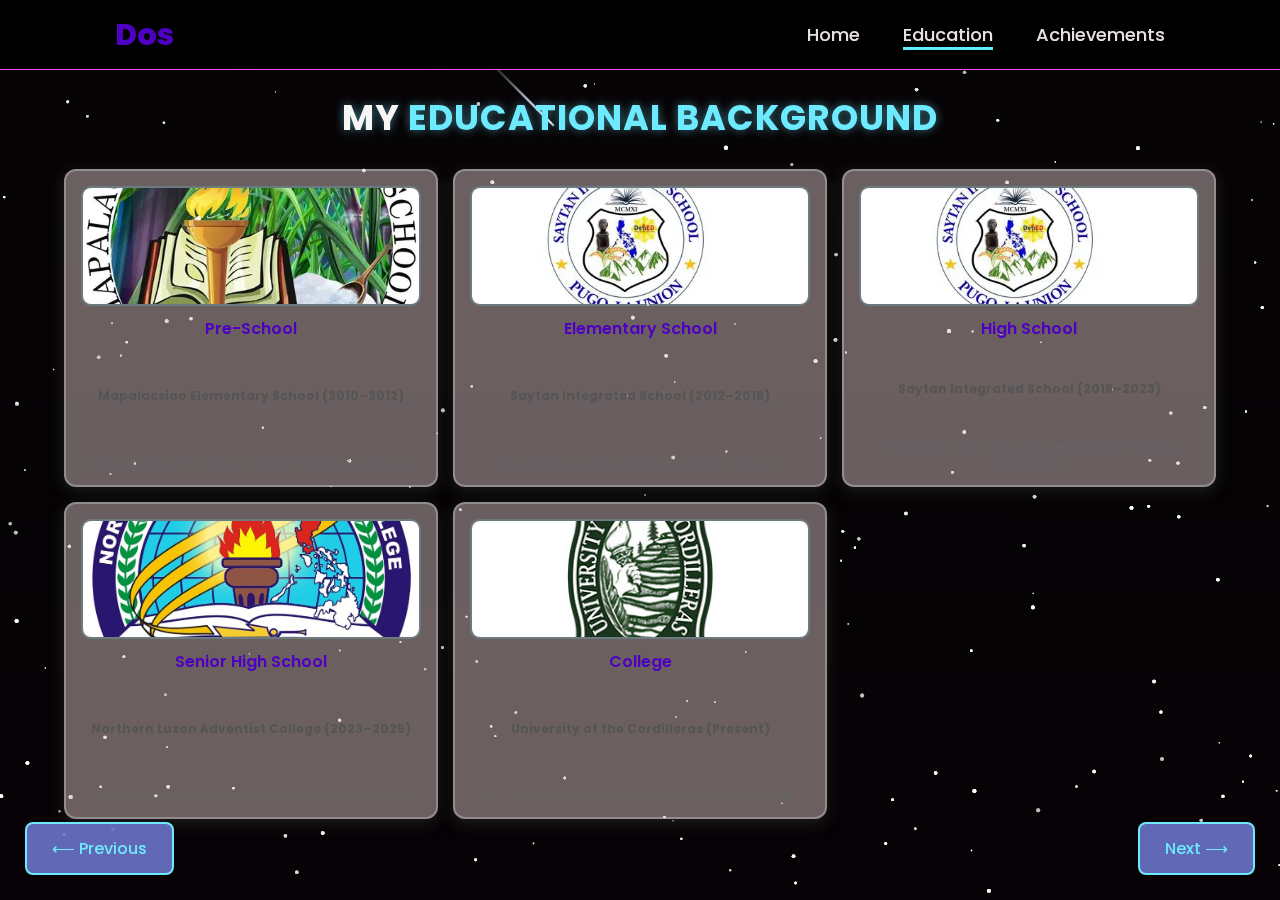
<file: education.html>
<!DOCTYPE html>
<html lang="en">

<head>
  <meta charset="UTF-8" />
  <meta name="viewport" content="width=device-width, initial-scale=1.0" />
  <title>Dos | Education</title>
  <link rel="stylesheet" href="https://cdnjs.cloudflare.com/ajax/libs/font-awesome/6.5.2/css/all.min.css" />
  <style>
    @import url('https://fonts.googleapis.com/css2?family=Poppins:wght@100;200;300;400;500;600&display=swap');

    * {
      margin: 0;
      padding: 0;
      box-sizing: border-box;
      text-decoration: none;
      border: none;
      outline: none;
      font-family: 'Poppins', sans-serif;
    }

    html {
      font-size: 62.5%;
    }

    body, html {
      margin: 0;
      padding: 0;
      height: 100vh;
      overflow: hidden;
      background: linear-gradient(180deg, #eb81c2, #a2678a, #bb42ad);
      color: #eaeaea;
    }

    /* Background Canvas */
    #bg {
      position: fixed;
      top: 0;
      left: 0;
      width: 100%;
      height: 100%;
      z-index: 0;
      pointer-events: none;
    }

    /* HEADER */
    header {
      position: fixed;
      top: 0;
      left: 0;
      width: 100%;
      height: 70px;
      padding: 1rem 9%;
      background-color: rgba(0, 0, 0, 0.85);
      backdrop-filter: blur(10px);
      display: flex;
      justify-content: space-between;
      align-items: center;
      z-index: 100;
      border-bottom: 1px solid rgb(247, 78, 239);
    }

    .logo {
      font-size: 3rem;
      color: #4e01c2;
      font-weight: 800;
      transition: 0.5s;
      cursor: pointer;
    }

    .logo:hover {
      transform: scale(1.1);
      text-shadow: 0 0 15px #dd04e4;
    }

    nav a {
      font-size: 1.8rem;
      color: #e7e0e0;
      margin-left: 4rem;
      font-weight: 500;
      border-bottom: 3px solid transparent;
      transition: 0.3s;
    }

    nav a:hover,
    nav a.active {
      border-bottom: 3px solid #5ef0ff;
    }

    /* EDUCATION SECTION */
    .education-section {
      position: relative;
      z-index: 1;
      height: 100vh;
      padding-top: 90px;
      padding-left: 5%;
      padding-right: 5%;
      padding-bottom: 80px;
      display: flex;
      flex-direction: column;
      justify-content: center;
    }

    /* Title styling */
    .heading {
      text-align: center;
      font-size: 3.5rem;
      margin-bottom: 2.5rem;
      text-transform: uppercase;
      letter-spacing: 0.1rem;
      color: #f8f5f5;
      text-shadow: 0 0 10px rgba(110, 234, 255, 0.5);
    }

    .heading span {
      color: #6eeaff;
    }

    /* CONTAINER GRID */
    .edu-container {
      display: grid;
      grid-template-columns: repeat(5, 1fr);
      gap: 1.5rem;
      height: 100%;
      max-height: calc(100vh - 250px);
      align-items: stretch;
    }

    /* EDUCATION CARDS */
    .edu-card {
      background: rgba(214, 194, 194, 0.486);
      border-radius: 12px;
      padding: 1.5rem;
      text-align: center;
      box-shadow: 0 4px 15px rgba(39, 37, 37, 0.774);
      transition: transform 0.3s ease, box-shadow 0.3s ease;
      border: 2px solid rgba(243, 248, 249, 0.3);
      display: flex;
      flex-direction: column;
      justify-content: space-between;
    }

    .edu-card:hover {
      transform: translateY(-8px);
      box-shadow: 0 8px 25px rgba(110, 234, 255, 0.4);
      border-color: #6eeaff;
    }

    /* CARD IMAGE */
    .edu-card img {
      width: 100%;
      height: 120px;
      object-fit: cover;
      border-radius: 10px;
      margin-bottom: 1rem;
      border: 2px solid rgba(110, 234, 255, 0.2);
    }

    /* Card Content */
    .card-content {
      flex: 1;
      display: flex;
      flex-direction: column;
      justify-content: space-between;
    }

    /* TEXT STYLING */
    .edu-card h3 {
      font-size: 1.6rem;
      color: #4e01c2;
      margin-bottom: 0.5rem;
      font-weight: 600;
    }

    .edu-card h4 {
      font-size: 1.2rem;
      color: #555;
      margin-bottom: 0.8rem;
      line-height: 1.3;
    }

    .edu-card p {
      font-size: 1.1rem;
      color: #666;
      line-height: 1.4;
    }

    /* NAV BUTTONS */
    .prev-btn, .next-btn {
      position: fixed;
      bottom: 25px;
      padding: 1.2rem 2.5rem;
      background: rgba(107, 115, 201, 0.9);
      color: #6eeaff;
      border-radius: 8px;
      text-decoration: none;
      font-size: 1.6rem;
      font-weight: 500;
      border: 2px solid #6eeaff;
      transition: all 0.3s ease;
      z-index: 99;
    }

    .prev-btn {
      left: 25px;
    }

    .next-btn {
      right: 25px;
    }

    .prev-btn:hover, .next-btn:hover {
      background: #6eeaff;
      color: #565b9f;
      transform: scale(1.05);
      box-shadow: 0 0 20px rgba(110, 234, 255, 0.6);
    }

    /* RESPONSIVE DESIGN */
    @media (max-width: 1400px) {
      .edu-container {
        grid-template-columns: repeat(3, 1fr);
        grid-template-rows: repeat(2, 1fr);
      }
      
      .edu-card:last-child {
        grid-column: 2 / 3;
      }
    }

    @media (max-width: 1024px) {
      .heading {
        font-size: 3rem;
        margin-bottom: 2rem;
      }
      
      .edu-container {
        grid-template-columns: repeat(2, 1fr);
        gap: 1.2rem;
      }
      
      .edu-card h3 {
        font-size: 1.4rem;
      }
      
      .edu-card h4 {
        font-size: 1.1rem;
      }
      
      .edu-card p {
        font-size: 1rem;
      }
    }

    @media (max-width: 768px) {
      nav a {
        font-size: 1.4rem;
        margin-left: 2rem;
      }
      
      .heading {
        font-size: 2.5rem;
      }
      
      .edu-container {
        grid-template-columns: 1fr;
        gap: 1rem;
        max-height: calc(100vh - 220px);
        overflow-y: auto;
      }
      
      .edu-card img {
        height: 100px;
      }
      
      .prev-btn, .next-btn {
        padding: 1rem 1.8rem;
        font-size: 1.4rem;
      }
    }

    @media (max-width: 480px) {
      header {
        padding: 1rem 5%;
      }
      
      .logo {
        font-size: 2.5rem;
      }
      
      nav a {
        font-size: 1.2rem;
        margin-left: 1.5rem;
      }
      
      .heading {
        font-size: 2rem;
        margin-bottom: 1.5rem;
      }
      
      .edu-card {
        padding: 1rem;
      }
      
      .edu-card h3 {
        font-size: 1.3rem;
      }
      
      .edu-card h4 {
        font-size: 1rem;
      }
      
      .edu-card p {
        font-size: 0.95rem;
      }
      
      .prev-btn, .next-btn {
        bottom: 15px;
        padding: 0.8rem 1.5rem;
        font-size: 1.2rem;
      }
      
      .prev-btn {
        left: 15px;
      }
      
      .next-btn {
        right: 15px;
      }
    }
  </style>
</head>

<body>
  <!-- Background Canvas -->
  <canvas id="bg"></canvas>

  <!-- HEADER -->
  <header>
    <a href="#" class="logo">Dos</a>

    <nav>
      <a href="index.html">Home</a>
      <a href="education.html" class="active">Education</a>
      <a href="achievements.html">Achievements</a>
    </nav>
  </header>

  <!-- EDUCATION SECTION -->
  <section class="education-section">
    <h2 class="heading">My <span>Educational Background</span></h2>

    <div class="edu-container">

      <!-- CARD 1 -->
      <div class="edu-card">
        <img src="mapalacsiao.webp" alt="Pre-School" />
        <div class="card-content">
          <h3>Pre-School</h3>
          <h4>Mapalacsiao Elementary School (2010–2012)</h4>
          <p>Learned basic writing, reading, drawing, and social skills.</p>
        </div>
      </div>

      <!-- CARD 2 -->
      <div class="edu-card">
        <img src="saytan.webp" alt="Elementary" />
        <div class="card-content">
          <h3>Elementary School</h3>
          <h4>Saytan Integrated School (2012–2018)</h4>
          <p>Salutatorian; varsity badminton team member.</p>
        </div>
      </div>

      <!-- CARD 3 -->
      <div class="edu-card">
        <img src="saytan.webp" alt="High School" />
        <div class="card-content">
          <h3>High School</h3>
          <h4>Saytan Integrated School (2018–2023)</h4>
          <p>Graduated with honors; awarded for leadership and excellence.</p>
        </div>
      </div>

      <!-- CARD 4 -->
      <div class="edu-card">
        <img src="nlac.jpg" alt="Senior High School" />
        <div class="card-content">
          <h3>Senior High School</h3>
          <h4>Northern Luzon Adventist College (2023–2025)</h4>
          <p>STEM graduate; High Honors & Most Outstanding in Sports.</p>
        </div>
      </div>

      <!-- CARD 5 -->
      <div class="edu-card">
        <img src="uc.jpg" alt="College" />
        <div class="card-content">
          <h3>College</h3>
          <h4>University of the Cordilleras (Present)</h4>
          <p>BSIT with ERP specialization. Aspiring software engineer.</p>
        </div>
      </div>

    </div>
  </section>

  <!-- NAVIGATION -->
  <a href="index.html" class="prev-btn">⟵ Previous</a>
  <a href="achievements.html" class="next-btn">Next ⟶</a>

  <script>
    // Galaxy Background with Shooting Stars and Cursor Glow Effects

    // Canvas setup
    const canvas = document.getElementById('bg');
    const ctx = canvas.getContext('2d');

    // Set canvas size
    function resizeCanvas() {
      canvas.width = window.innerWidth;
      canvas.height = window.innerHeight;
    }
    resizeCanvas();
    window.addEventListener('resize', resizeCanvas);

    // Stars array
    const stars = [];
    const starCount = 200;

    // Create stars
    for (let i = 0; i < starCount; i++) {
      stars.push({
        x: Math.random() * canvas.width,
        y: Math.random() * canvas.height,
        radius: Math.random() * 1.5 + 0.5,
        opacity: Math.random(),
        twinkleSpeed: Math.random() * 0.02 + 0.01,
        growing: Math.random() > 0.5
      });
    }

    // Shooting stars array
    const shootingStars = [];

    // Create shooting star
    function createShootingStar() {
      shootingStars.push({
        x: Math.random() * canvas.width,
        y: Math.random() * canvas.height * 0.5,
        length: Math.random() * 80 + 40,
        speed: Math.random() * 3 + 2,
        opacity: 1,
        angle: Math.PI / 4
      });
    }

    // Initial shooting star
    createShootingStar();

    // Animation function
    function animate() {
      ctx.fillStyle = 'rgba(0, 0, 0, 0.1)';
      ctx.fillRect(0, 0, canvas.width, canvas.height);

      // Draw and update stars
      stars.forEach(star => {
        if (star.growing) {
          star.opacity += star.twinkleSpeed;
          if (star.opacity >= 1) {
            star.growing = false;
          }
        } else {
          star.opacity -= star.twinkleSpeed;
          if (star.opacity <= 0.2) {
            star.growing = true;
          }
        }

        ctx.beginPath();
        ctx.arc(star.x, star.y, star.radius, 0, Math.PI * 2);
        ctx.fillStyle = `rgba(255, 255, 255, ${star.opacity})`;
        ctx.fill();
        ctx.closePath();
      });

      // Draw and update shooting stars
      shootingStars.forEach((star, index) => {
        const gradient = ctx.createLinearGradient(
          star.x,
          star.y,
          star.x - Math.cos(star.angle) * star.length,
          star.y - Math.sin(star.angle) * star.length
        );
        gradient.addColorStop(0, `rgba(255, 255, 255, ${star.opacity})`);
        gradient.addColorStop(0.5, `rgba(200, 220, 255, ${star.opacity * 0.5})`);
        gradient.addColorStop(1, 'rgba(255, 255, 255, 0)');

        ctx.beginPath();
        ctx.moveTo(star.x, star.y);
        ctx.lineTo(
          star.x - Math.cos(star.angle) * star.length,
          star.y - Math.sin(star.angle) * star.length
        );
        ctx.strokeStyle = gradient;
        ctx.lineWidth = 2;
        ctx.stroke();
        ctx.closePath();

        star.x += Math.cos(star.angle) * star.speed;
        star.y += Math.sin(star.angle) * star.speed;
        star.opacity -= 0.005;

        if (star.x > canvas.width || star.y > canvas.height || star.opacity <= 0) {
          shootingStars.splice(index, 1);
        }
      });

      if (Math.random() < 0.005) {
        createShootingStar();
      }

      requestAnimationFrame(animate);
    }

    animate();

    // CURSOR GLOW EFFECT
    const cursorGlow = document.createElement('div');
    cursorGlow.id = 'cursor-glow';
    cursorGlow.style.cssText = `
      position: fixed;
      width: 30px;
      height: 30px;
      border-radius: 50%;
      background: radial-gradient(circle, rgba(110, 234, 255, 0.8), rgba(110, 234, 255, 0.2), transparent);
      pointer-events: none;
      transform: translate(-50%, -50%);
      z-index: 9999;
      transition: width 0.2s, height 0.2s, opacity 0.2s;
      opacity: 0;
    `;
    document.body.appendChild(cursorGlow);

    let mouseX = 0;
    let mouseY = 0;

    document.addEventListener('mousemove', (e) => {
      mouseX = e.clientX;
      mouseY = e.clientY;
      
      cursorGlow.style.left = mouseX + 'px';
      cursorGlow.style.top = mouseY + 'px';
      cursorGlow.style.opacity = '1';
    });

    document.addEventListener('mouseleave', () => {
      cursorGlow.style.opacity = '0';
    });

    // HOVER GLOW EFFECTS
    const glowStyle = document.createElement('style');
    glowStyle.textContent = `
      .glow-hover {
        transition: all 0.3s ease;
      }
      
      .glow-hover:hover {
        text-shadow: 0 0 20px rgba(110, 234, 255, 0.8),
                     0 0 30px rgba(110, 234, 255, 0.6),
                     0 0 40px rgba(110, 234, 255, 0.4);
        transform: scale(1.02);
      }
      
      .card-glow:hover {
        box-shadow: 0 0 30px rgba(110, 234, 255, 0.6),
                    0 0 50px rgba(110, 234, 255, 0.4),
                    inset 0 0 20px rgba(110, 234, 255, 0.2);
        border-color: #6eeaff !important;
      }
      
      .cursor-trail {
        position: fixed;
        width: 10px;
        height: 10px;
        border-radius: 50%;
        background: rgba(110, 234, 255, 0.6);
        pointer-events: none;
        animation: fade-out 0.5s ease-out forwards;
        z-index: 9998;
      }
      
      @keyframes fade-out {
        to {
          opacity: 0;
          transform: scale(2);
        }
      }
    `;
    document.head.appendChild(glowStyle);

    function addGlowToElements() {
      const headings = document.querySelectorAll('h1, h2, h3, h4, h5, h6');
      headings.forEach(heading => {
        if (!heading.classList.contains('glow-hover')) {
          heading.classList.add('glow-hover');
        }
      });

      const paragraphs = document.querySelectorAll('p');
      paragraphs.forEach(p => {
        if (!p.classList.contains('glow-hover')) {
          p.classList.add('glow-hover');
        }
      });

      const cards = document.querySelectorAll('.edu-card, .timeline-item, .achievement-card');
      cards.forEach(card => {
        if (!card.classList.contains('card-glow')) {
          card.classList.add('card-glow');
        }
      });

      const navLinks = document.querySelectorAll('nav a');
      navLinks.forEach(link => {
        if (!link.classList.contains('glow-hover')) {
          link.classList.add('glow-hover');
        }
      });
    }

    addGlowToElements();

    const observer = new MutationObserver(addGlowToElements);
    observer.observe(document.body, { childList: true, subtree: true });

    // CURSOR TRAIL EFFECT
    let lastTrailTime = 0;
    const trailInterval = 50;

    document.addEventListener('mousemove', (e) => {
      const currentTime = Date.now();
      
      if (currentTime - lastTrailTime > trailInterval) {
        const trail = document.createElement('div');
        trail.className = 'cursor-trail';
        trail.style.left = e.clientX + 'px';
        trail.style.top = e.clientY + 'px';
        document.body.appendChild(trail);
        
        setTimeout(() => {
          trail.remove();
        }, 500);
        
        lastTrailTime = currentTime;
      }
    });

    document.addEventListener('mouseover', (e) => {
      if (e.target.matches('a, button, .btn, .edu-card, .timeline-item, .achievement-card')) {
        cursorGlow.style.width = '60px';
        cursorGlow.style.height = '60px';
      }
    });

    document.addEventListener('mouseout', (e) => {
      if (e.target.matches('a, button, .btn, .edu-card, .timeline-item, .achievement-card')) {
        cursorGlow.style.width = '30px';
        cursorGlow.style.height = '30px';
      }
    });
  </script>
</body>

</html>
</file>
